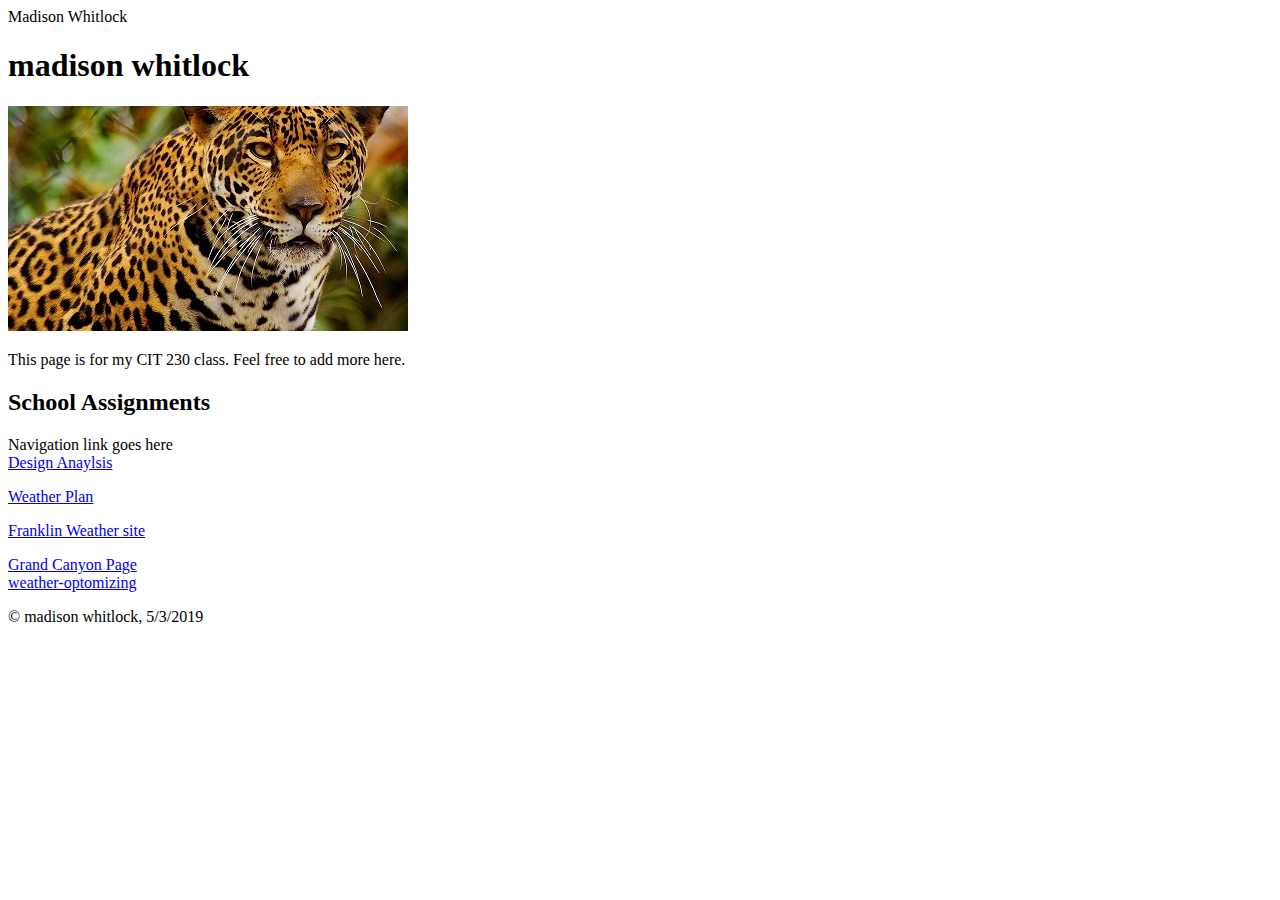
<file: index.html>
<!DOCTYPE html>
<html lang="en">
 <head>
  <meta charset="utf-8">
  <title>Home |hopwhitlock64.github.io </title>
  <meta name="viewport" content="width=device-width">
  <meta name="author" content="madison whitlock">
  <meta name="description" content="main home page">
 </head>
 <body>
  <header>Madison Whitlock</header>
  
  <main>
   <h1>madison whitlock</h1>
   <img src="cheetah1.jpg" alt="cat">
   <p>This page is for my CIT 230 class. Feel free to add more here.</p>
   <h2>School Assignments</h2>
   <nav>Navigation link goes here</nav>
   <a href="https://goldenbrook.github.io/design/design-analysis2.html">Design Anaylsis</a>
   <p><a href="weatherplan.html"> Weather Plan</a></p>
   <p><a href="weather/franklin-idaho.html"> Franklin Weather site</a></p>
   <a href="responsive_media/responsive_media/index.html">Grand Canyon Page</a><br>
   <a href="weather-optomizing.html">weather-optomizing</a>
  </main>
  <footer>
   <p>&copy; madison whitlock, 5/3/2019</p>
  </footer>
 </body>
</html>
</file>
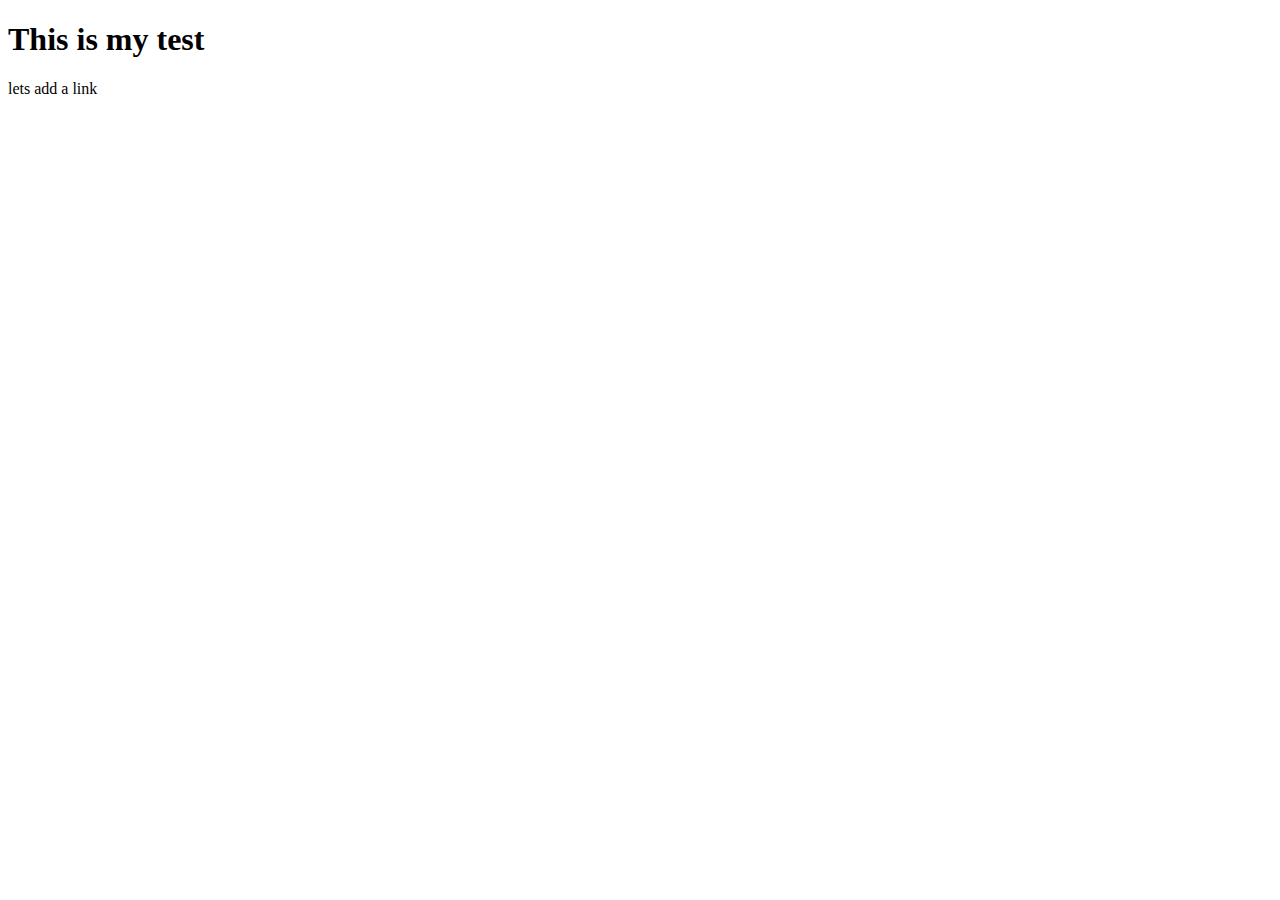
<file: 230test.html>
<!DOCTYPE html>
<html lang="en">
<head>
    <meta charset="UTF-8">
    <meta name="viewport" content="width=device-width, initial-scale=1.0">
    <meta http-equiv="X-UA-Compatible" content="ie=edge">
    <title>Document</title>
</head>
<body>
 <h1> This is my test </h1>
 
 <p> lets add a link</p>

</body>
</html>
</file>
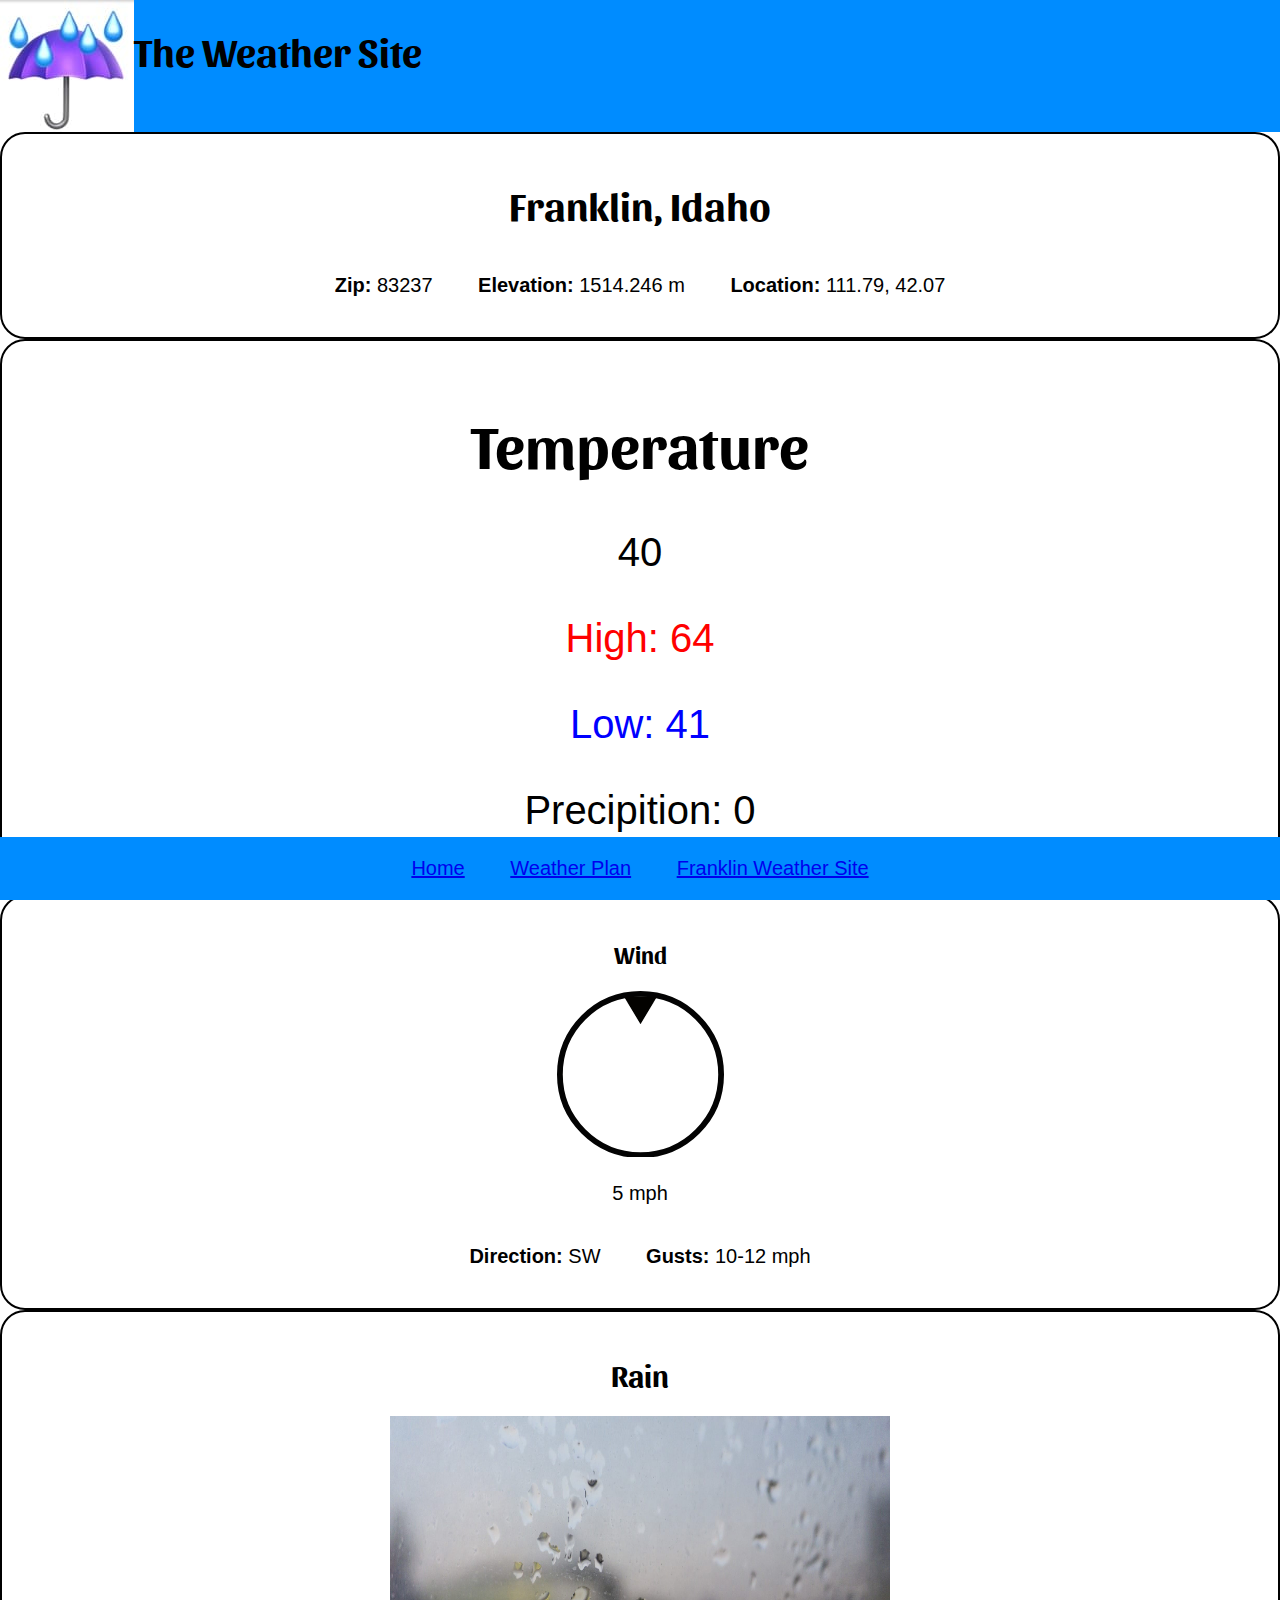
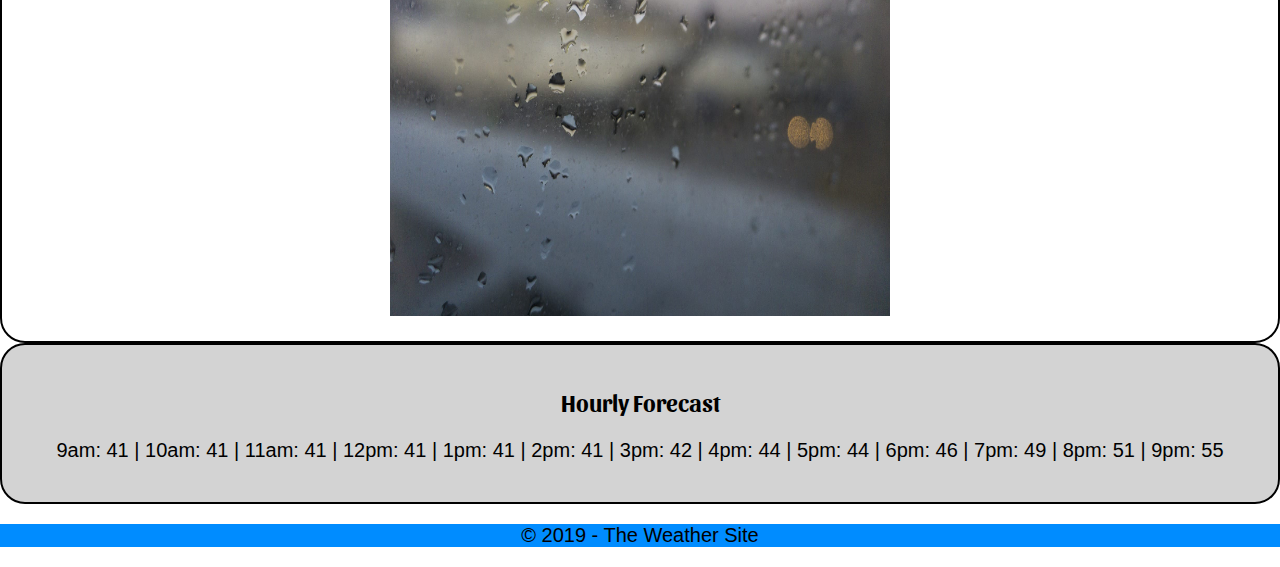
<file: franklin-idaho.html>
<!doctype html>
<html lang="en-us">

<head>
    <meta charset="utf-8">
    <title class="title">Franklin, ID | Weather Site</title>
    <meta name="description" content="franklin idaho weather.">
    <meta name="viewport" content="width=device-width">
  
    <link rel="stylesheet" type="text/css" href="CSS/screen.css" media="screen">

</head>

<body>
    <header class="header"> <img src="weather-site-images/logo.jpg" alt="weather site logo" >
        <h1>The Weather Site</h1> 
    </header>
    <main>
        <section class="border" id="info">
            <h1>Franklin, Idaho</h1>
            <ul>

                <li><strong>Zip:</strong> 83237</li>
                <li><strong>Elevation:</strong> 1514.246 m</li>
                <li><strong>Location:</strong> 111.79, 42.07</li>
            </ul>
        </section>
        <section class="border" id="temperature">
            <h2>Temperature</h2>
            <p>40</p>
            <p style="color:red;">High: 64 </P>
            <p style="color:blue;">Low: 41</p>
            <p>Precipition: 0</p>
        </section>
        <section class="border" id="wind">
            <h3>Wind</h3>
            <img src="weather-site-images/wind-pointer.png" alt="wind-pointer">
            <p> 5 mph</p>
            <ul>
                <li><strong>Direction:</strong> SW</li>
                <li><strong>Gusts:</strong> 10-12 mph</li>
            </ul>
        </section>
        <section class="border" id="weather-type">
            <h2>Rain</h2>
            <img src="weather-site-images/rain.jpg" alt="rain" width="500" height="500">
        </section>
            <section class="border" id="hourly">
                <h3>Hourly Forecast</h3>
                <p>9am: 41 | 10am: 41 | 11am: 41 | 12pm: 41 | 1pm: 41 | 2pm: 41 | 3pm: 42 | 4pm: 44 | 5pm: 44 | 6pm: 46
                    | 7pm: 49 | 8pm: 51 | 9pm: 55</p>
            </section>
            
    </main>
    <footer>
        <p>&copy; 2019 - The Weather Site</p>
    </footer>
    <nav>
        <ul id = "style">
            <li><a href="index.html"> Home </a></li>
            <li><a href="weatherplan.html"> Weather Plan</a></li>
            <li><a href="franklin-idaho.html"> Franklin Weather Site</a></li>

        </ul>
    </nav>
   
</body>

</html>
</file>
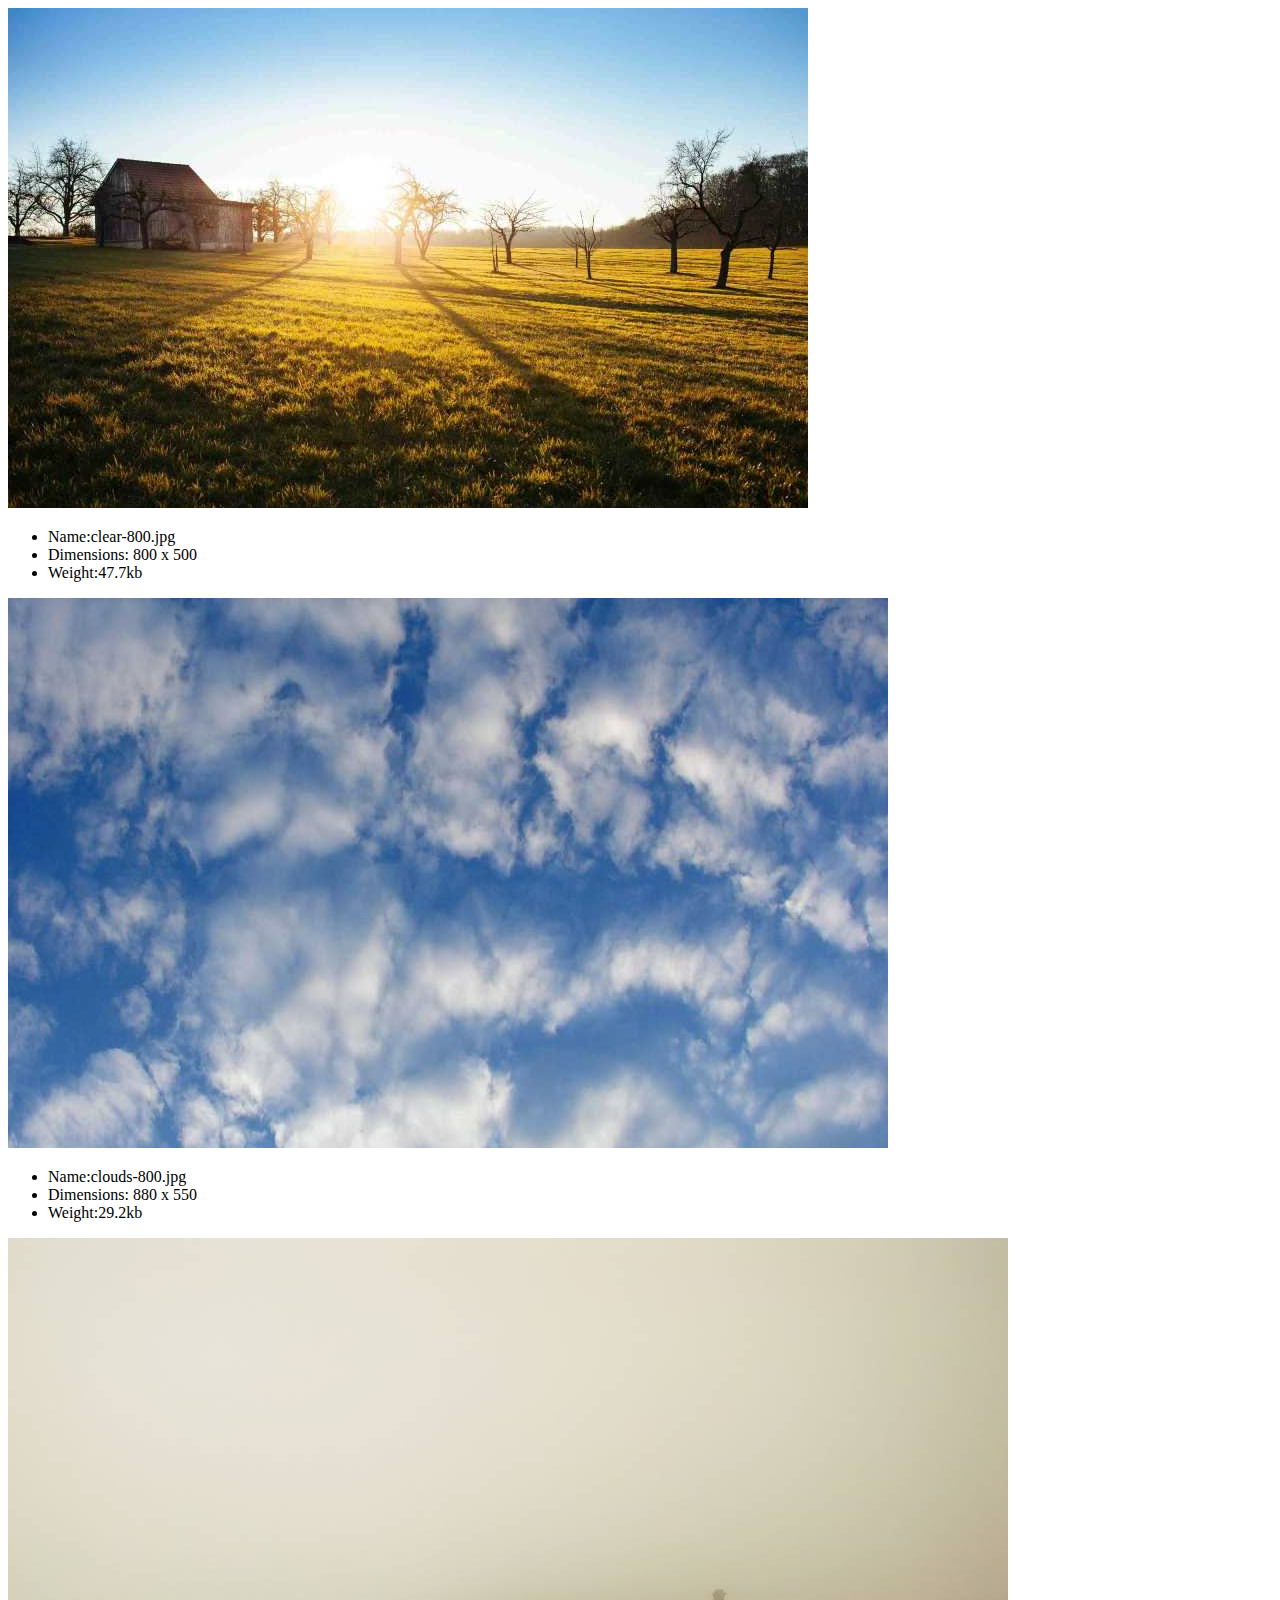
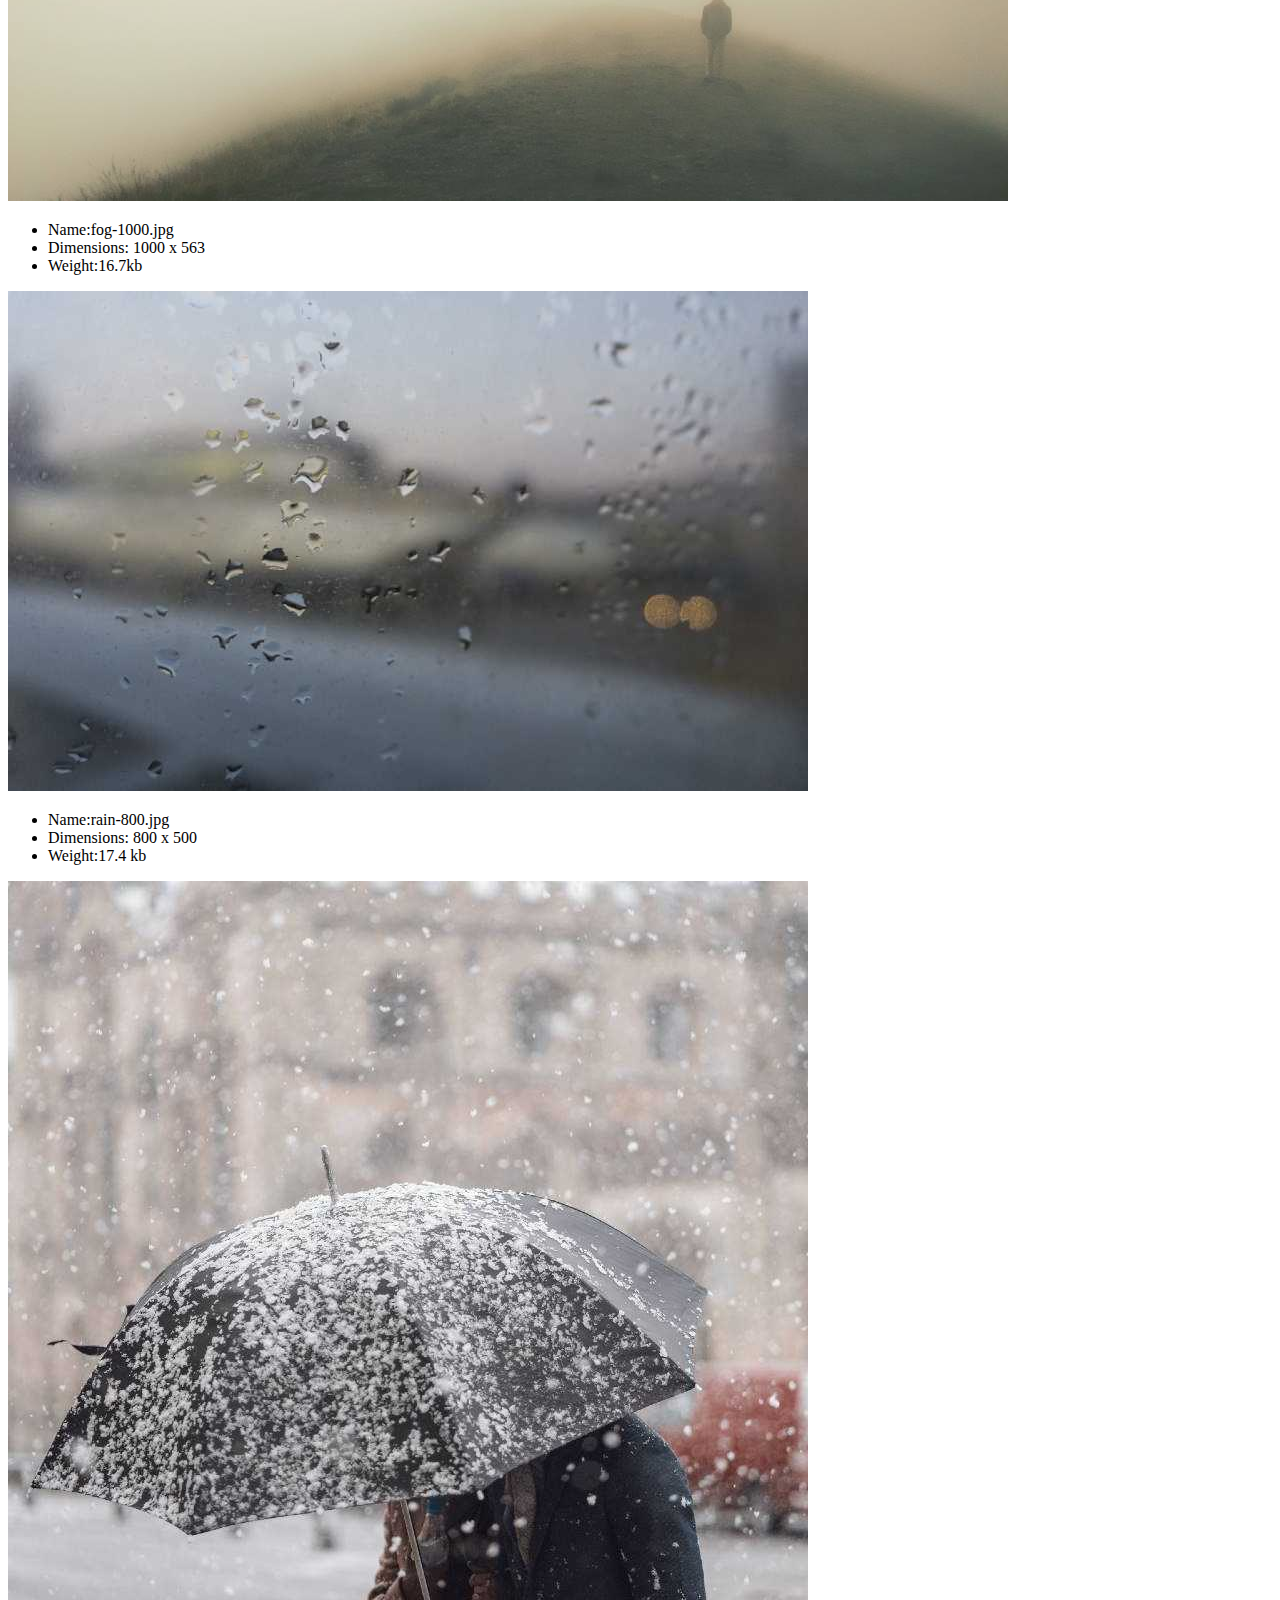
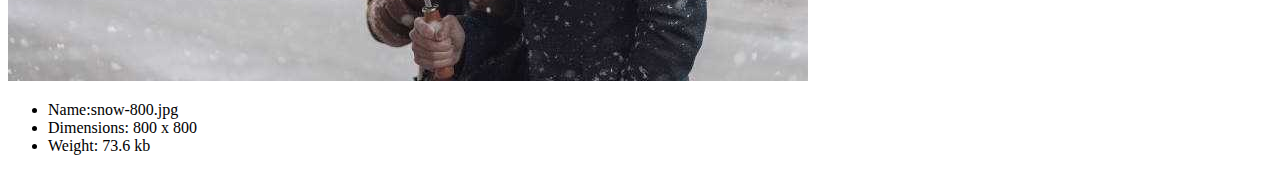
<file: weather-optomizing.html>
<!DOCTYPE html>
<html lang="en">
 <head>
  <meta charset="utf-8">
  <title>Home |hopwhitlock64.github.io </title>
  <meta name="viewport" content="width=device-width">
  <meta name="author" content="madison whitlock">
  <meta name="description" content="main home page">
  <link rel="stylesheet" type="text/css" href="../css/weather-optomizing.css" media="screen">
 </head>
 <body>
        <main>
				<picture>
                    <source media ="(min-width: 600px)" srcset="images/clear-800.jpg" >
                    <img src = "images/clear-200.jpg" alt="clear">
                    </picture>

                    <section class="big">
                        <ul>
                        <li>Name:clear-800.jpg</li>
                        <li>Dimensions: 800 x 500</li>
                        <li>Weight:47.7kb</li>
                    </ul>
                </section>
                    <section class="small">
                    <ul>
                        <li>Name:clear-200.jpg</li>
                        <li>Dimensions: 320 x 200</li>
                        <li>Weight:12.3kb</li>
                    </ul>
                </section>

            
				<picture>
					<source media = "(min-width: 600px)" srcset="images/clouds-800.jpg">
                        <img src = "images/clouds-200.jpg" alt="clouds">
                </picture>
                
                <section class="big">
                    <ul>
                    <li>Name:clouds-800.jpg</li>
                    <li>Dimensions: 880 x 550</li>
                    <li>Weight:29.2kb</li>
                </ul>
            </section>
                <section class="small">
                <ul>
                    <li>Name:clouds-200.jpg</li>
                    <li>Dimensions: 200 x 200</li>
                    <li>Weight:6.31kb</li>
                </ul>
            </section>
                   
         
				<picture>
					<source media ="(min-width: 600px)" srcset="images/fog-1000.jpg">
					<img src= "images/fog-200.jpg" alt="fog">
				</picture>
                <section class="big">
                    <ul>
                    <li>Name:fog-1000.jpg</li>
                    <li>Dimensions: 1000 x 563 </li>
                    <li>Weight:16.7kb</li>
                </ul>
            </section>
                <section class="small">
                <ul>
                    <li>Name:fog-200.jpg</li>
                    <li>Dimensions: 356 x 200</li>
                    <li>Weight:2.98kb</li>
                </ul>
            </section>
                   
				<picture>
					<source media ="(min-width: 600px)" srcset="images/rain-800.jpg" >
					<img src= "images/rain-200.jpg " alt="rain">
				</picture>
                <section class="big">
                    <ul>
                    <li>Name:rain-800.jpg</li>
                    <li>Dimensions: 800 x 500</li>
                    <li>Weight:17.4 kb</li>
                </ul>
            </section>
                <section class="small">
                <ul>
                    <li>Name:rain-200.jpg</li>
                    <li>Dimensions: 300 x 200</li>
                    <li>Weight:4.79kb</li>
                </ul>
            </section>

				<picture>
					<source media ="(min-width: 600px)" srcset="images/snow-800.jpg">
					<img src = "images/snow-200.jpg " alt="snow">
                </picture>
                
                <section class="big">
                    <ul>
                    <li>Name:snow-800.jpg</li>
                    <li>Dimensions: 800 x 800</li>
                    <li>Weight: 73.6 kb</li>
                </ul>
            </section>
                <section class="small">
                <ul>
                    <li>Name:snow-200.jpg</li>
                    <li>Dimensions: 133 x 200 </li>
                    <li>Weight:5.15 kb</li>
                </ul>
            </section>

        </main>
            </body>
            </html>
</file>
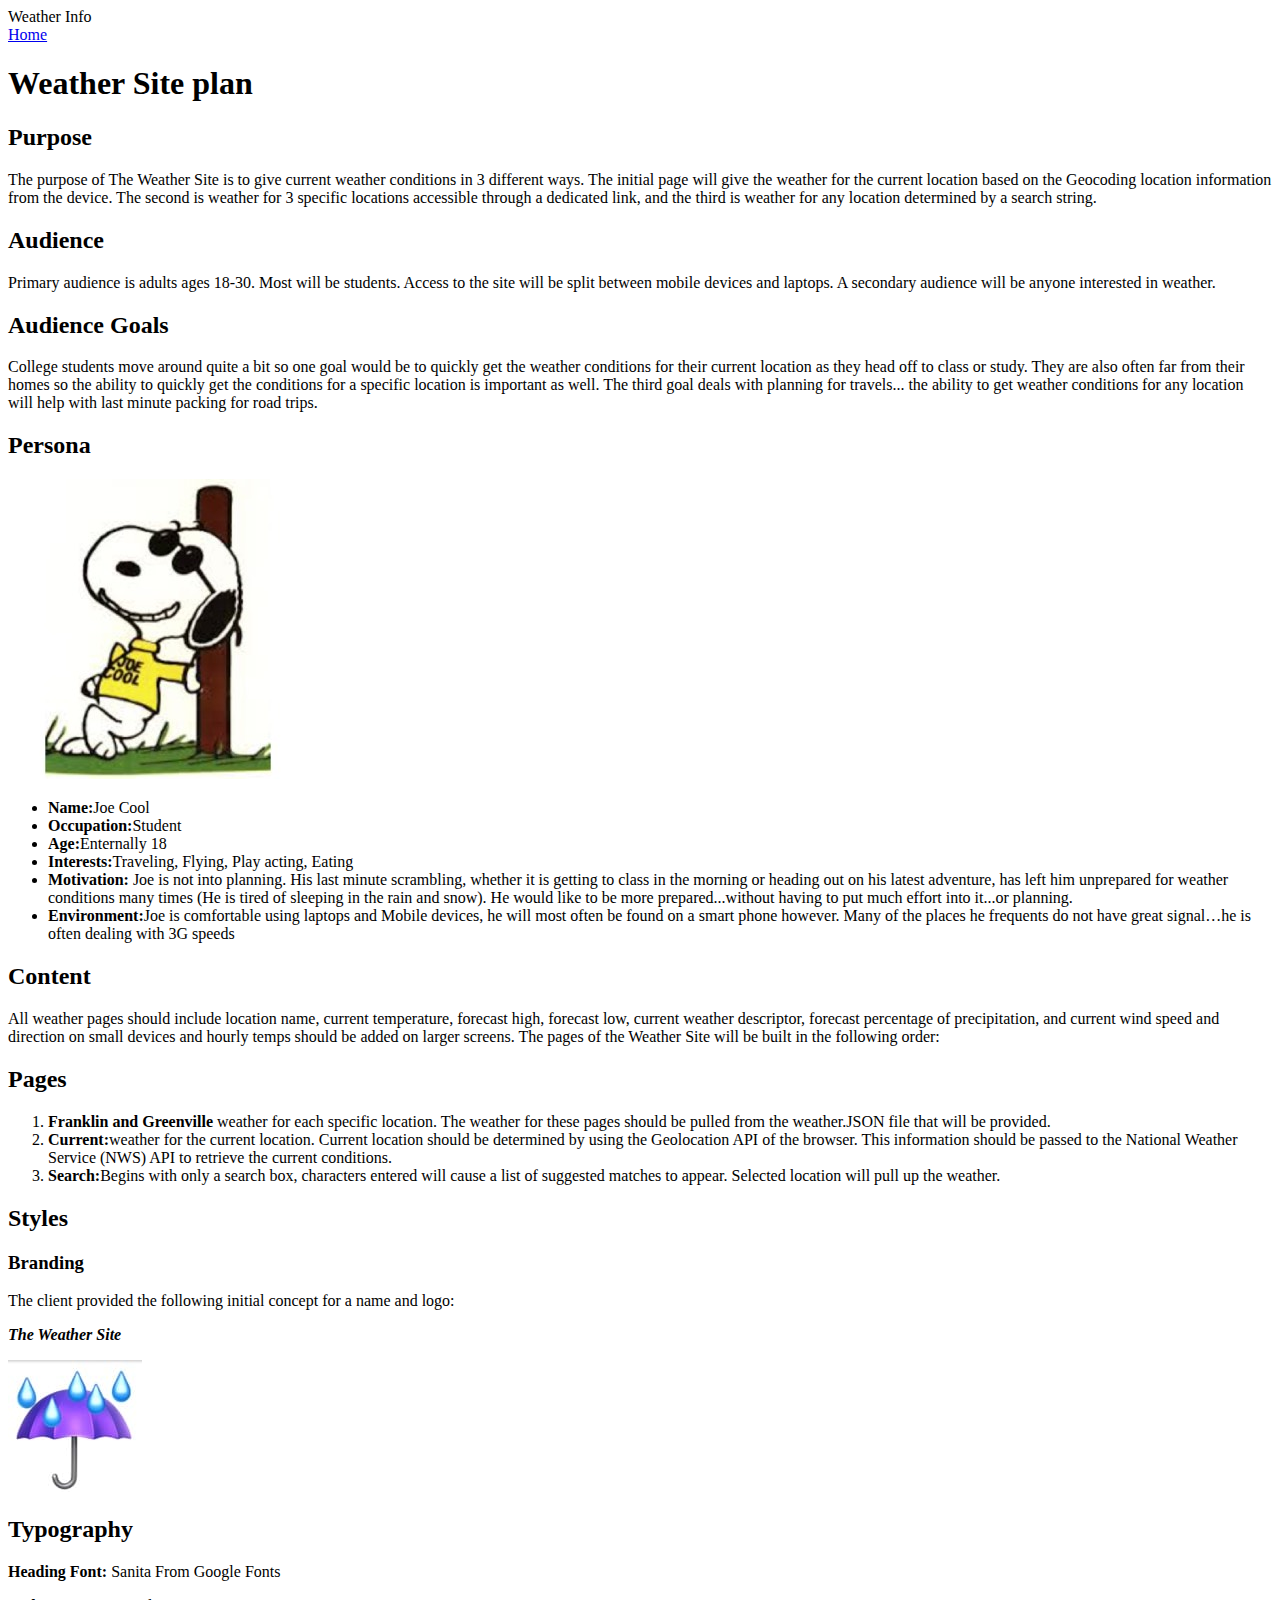
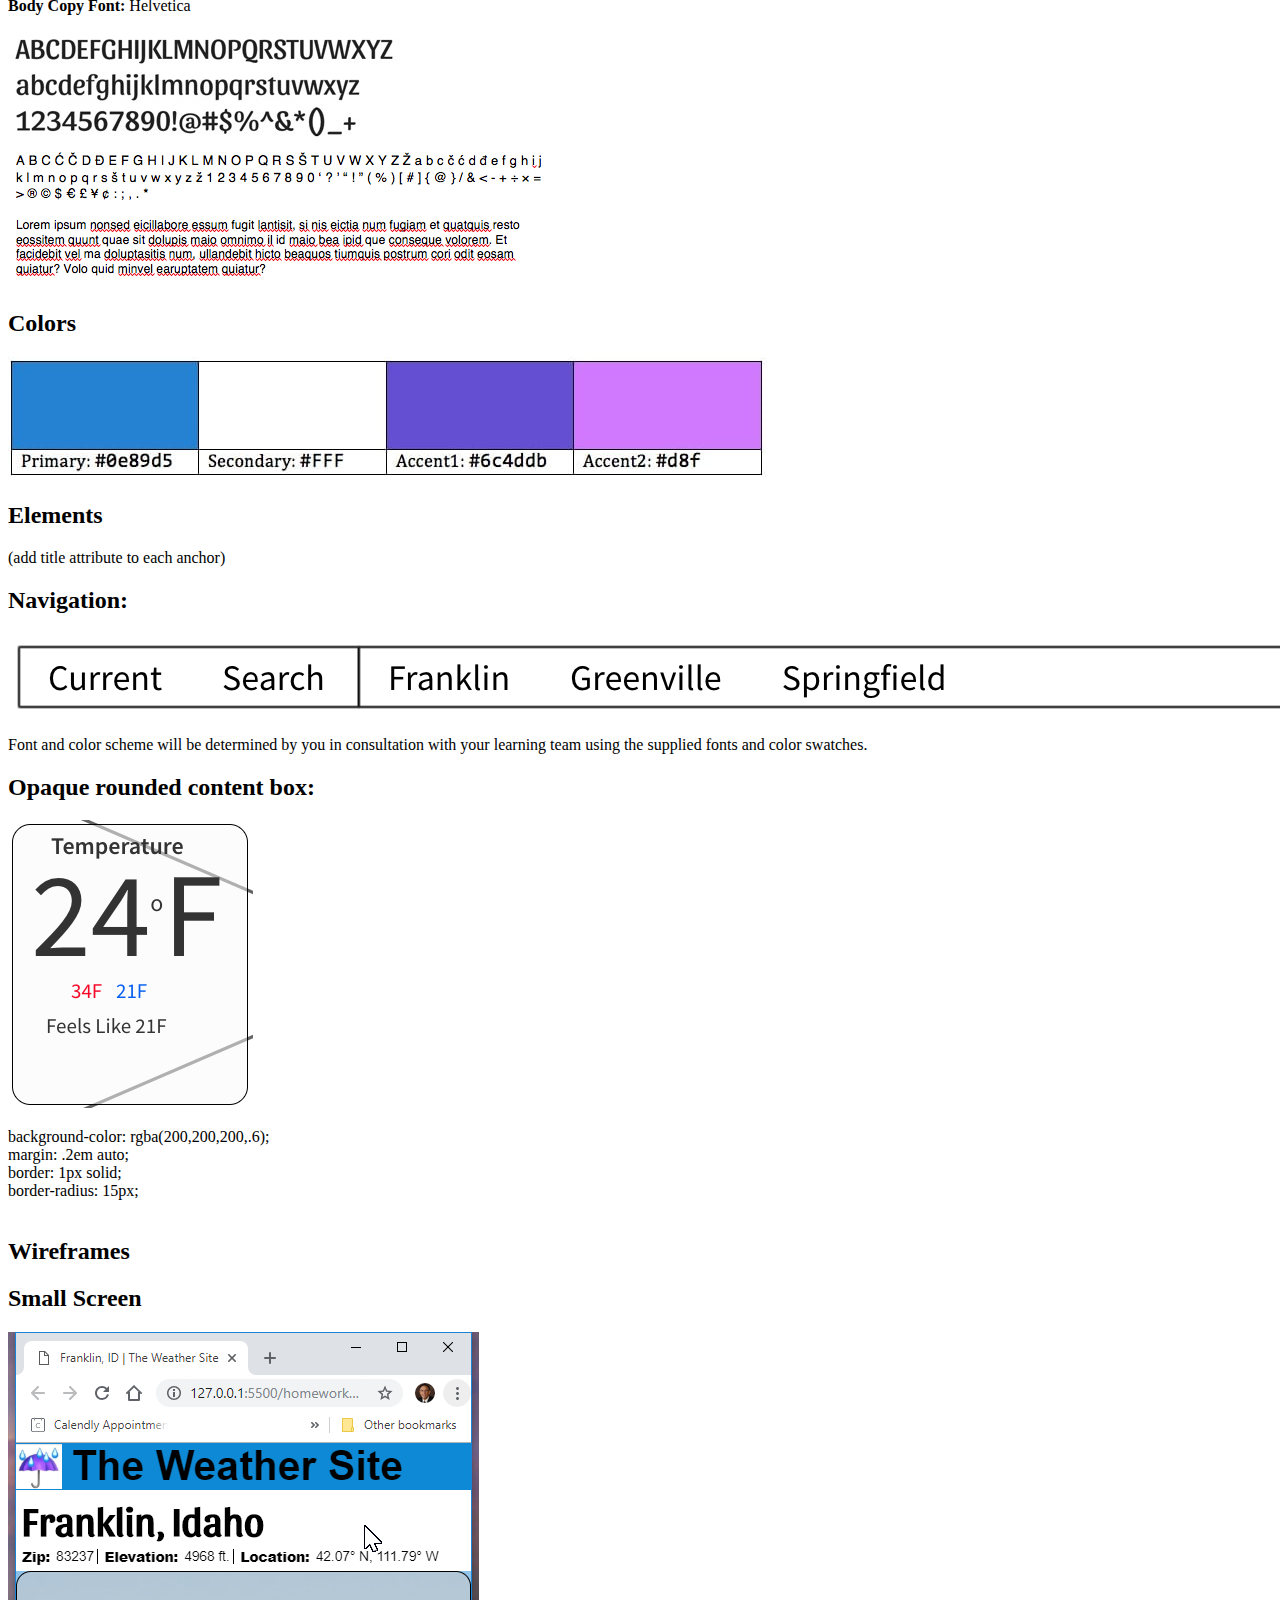
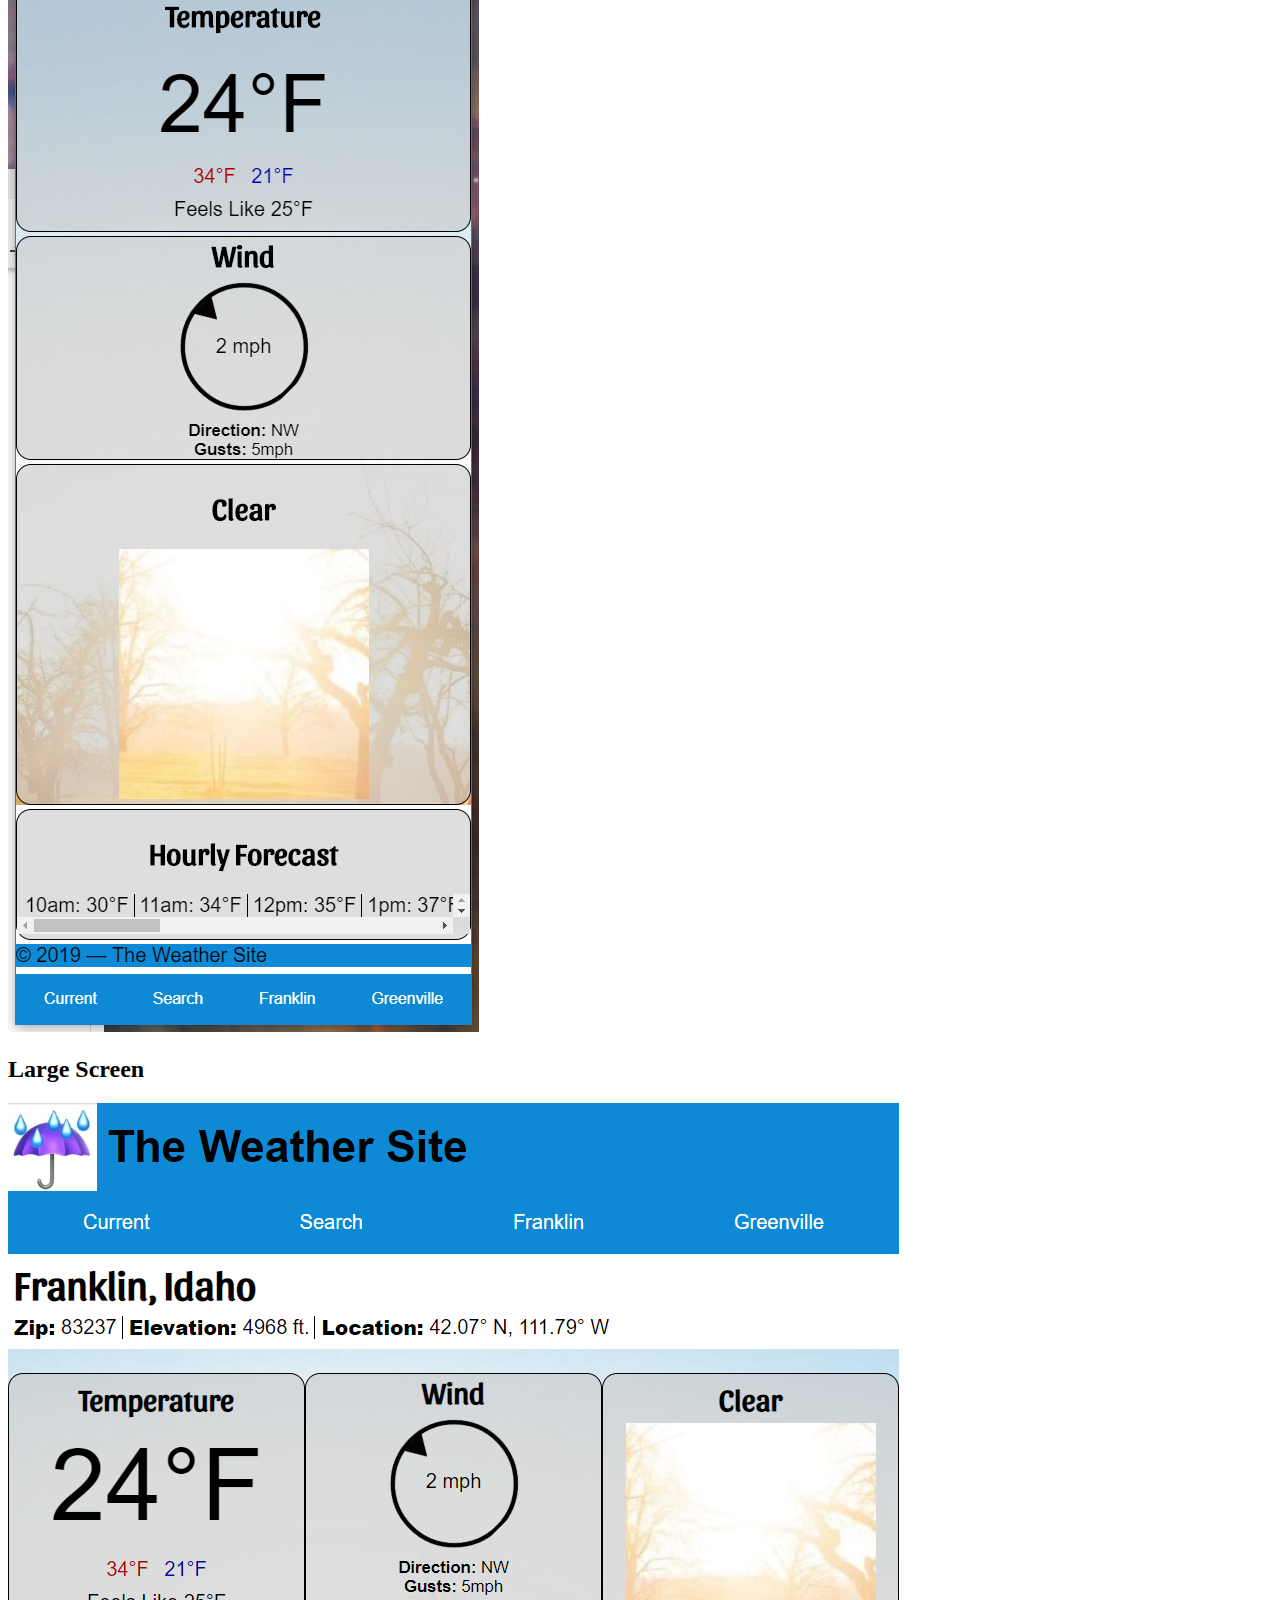
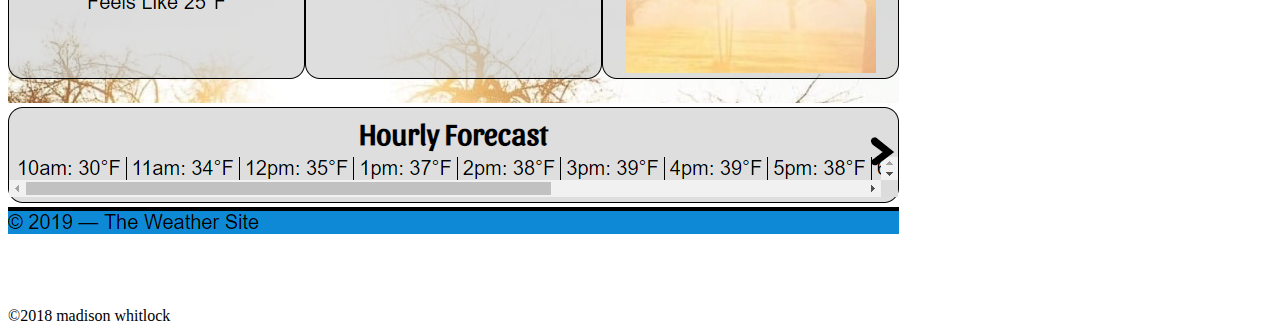
<file: weatherplan.html>
<!DOCTYPE html>
<html lang = eng>
<head>
    <meta charset="utf-8">
    <title> Weather Info</title>
    <meta name="description" content="Short Description of the page.">
    <meta name="viewport" content="width=device-width">
  
</head>
<body>
  <main>

     <header>Weather Info </header> 
     <nav><a href="index.html"> Home </a> </nav>
    
    <h1>Weather Site plan</h1>
 <h2>Purpose</h2> 
 <p>The purpose of The Weather Site is to give current weather conditions in 3 different ways. 
    The initial page will give the weather for the current location based on the Geocoding location information from the device. 
    The second is weather for 3 specific locations accessible through a dedicated link,
     and the third is weather for any location determined by a search string.</p>
<h2>Audience</h2>
<p>Primary audience is adults ages 18-30.  Most will be students.  
   Access to the site will be split between mobile devices and laptops. 
   A secondary audience will be anyone interested in weather.</p>
   <h2>Audience Goals</h2>
   <p>College students move around quite a bit so one goal would be to quickly get the weather conditions for their current location as they head off to class or study. They are also often far from their homes so the ability to quickly get the conditions for a specific location is important as well.  The third goal deals with planning for travels...
the ability to get weather conditions for any location will help with last minute packing for road trips.</p>
<h2>Persona</h2>
<img src="images/cool-joe.jpg"alt="snoopy">
<ul>
   <li><strong>Name:</strong>Joe Cool</li>
   <li><strong>Occupation:</strong>Student</li>
   <li><strong>Age:</strong>Enternally 18</li>
   <li><strong>Interests:</strong>Traveling, Flying, Play acting, Eating</li>
<li><strong>Motivation:</strong> Joe is not into planning. 
His last minute scrambling, whether it is getting to class in the morning or heading out on his latest adventure, has left him unprepared for weather conditions many times (He is tired of sleeping in the rain and snow).
 He would like to be more prepared...without having to put much effort into it...or planning.</li>
 <li><strong>Environment:</strong>Joe is comfortable using laptops and Mobile devices, he will most often be found on a smart phone however.  Many of the places he frequents do not have great signal…he is often dealing with 3G speeds</li> 
</ul>
 <h2>Content</h2>
<p>All weather pages should include location name, current temperature, forecast high, forecast low, current weather descriptor, forecast percentage of precipitation, and current wind speed and direction on small devices and hourly temps should be added on larger screens. The pages of the Weather Site will be built in the following order:</p>
<h2>Pages</h2>
<ol>
   <li><strong>Franklin and Greenville</strong> weather for each specific location. 
      The weather for these pages should be pulled from the weather.JSON file that will be provided.</li>
   <li><strong>Current:</strong>weather for the current location. Current location should be determined by using the Geolocation API of the browser.  
      This information should be passed to the National Weather Service (NWS) API to retrieve the current conditions.</li>   
   <li><strong>Search:</strong>Begins with only a search box, characters entered will cause a list of suggested matches to appear. 
       Selected location will pull up the weather. </li>
   </ol>
   <h2>Styles</h2>
   <h3>Branding</h3>
   <p>The client provided the following initial concept for a name and logo:</p>
        <p><em><strong>The Weather Site</strong></em></p> 
        <img src="images/logo.jpeg" alt="umbrella">   
        <h2>Typography</h2>
        <p><strong>Heading Font:</strong> Sanita From Google Fonts</p>
        <p><strong>Body Copy Font:</strong> Helvetica</p>
        <img src= "images/sanita-alphabet.jpg" alt= "sanita"><br>
        <img src = "images/helvetica-alphabet.png" alt = "helvetica">
         <h2>Colors</h2>
         <img src= "images/color-swatches.jpeg" alt = "color">
         <h2> Elements</h2>
         <p>(add title attribute to each anchor)</p>
         <h2>Navigation:</h2>
         <img src = "images/weather-nav-bar.png" alt = "weather-navbar">
<p>Font and color scheme will be determined by you in consultation with 
   your learning team using the supplied fonts and color swatches.</p>
   <h2>Opaque rounded content box:</h2>
   <img src = "images/weather-tile.png" alt = "weathertitle">
   
   <p>background-color: rgba(200,200,200,.6);<br>
         margin: .2em auto;<br>
         border: 1px solid;<br>
         border-radius: 15px;<br>
      </p>
     <h2>Wireframes</h2>
     <h2>Small Screen</h2>
     <img src = "images/wireframe-small.png" alt = "wireframe">
     <h2>Large Screen</h2>
     <img src = "images/wireframe-large.png" alt = "wireframe-large">

      </main>
<footer>
        &copy;2018 madison whitlock
       </footer>
    </body>

</html>
</file>
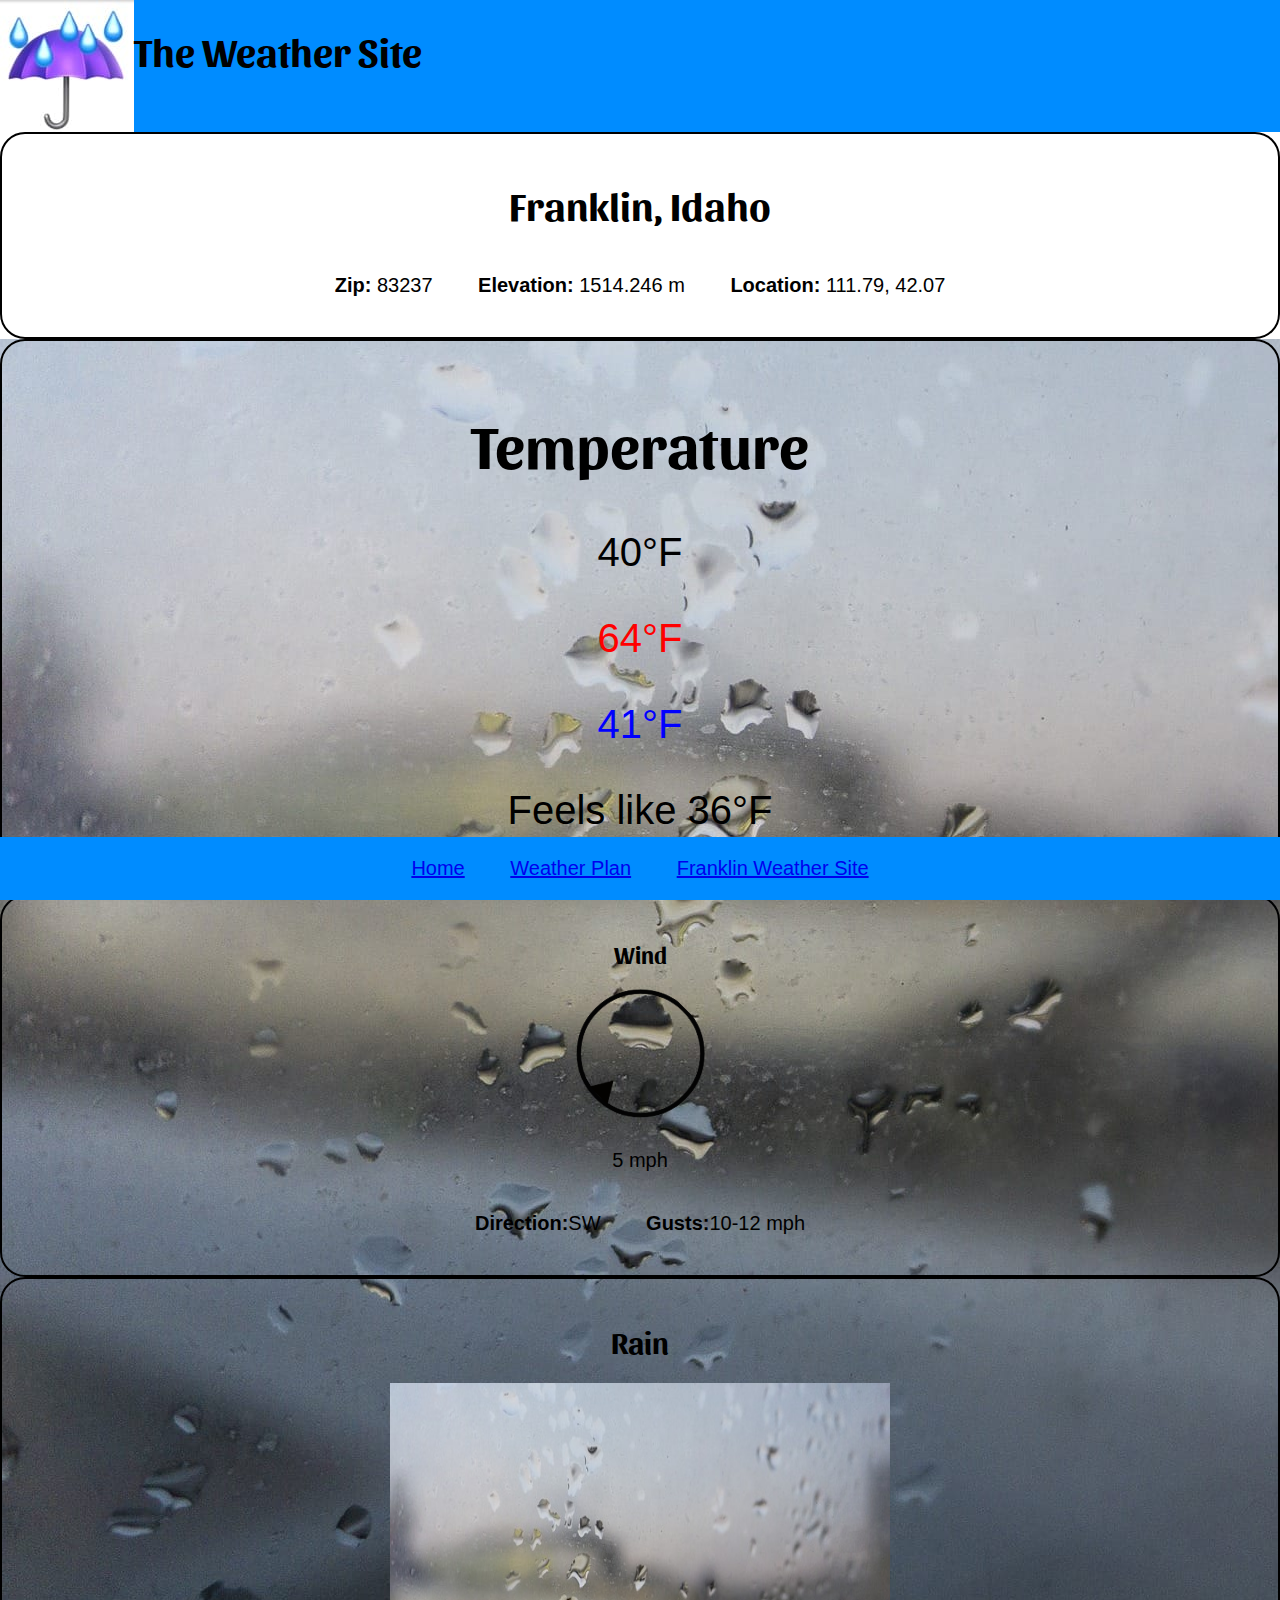
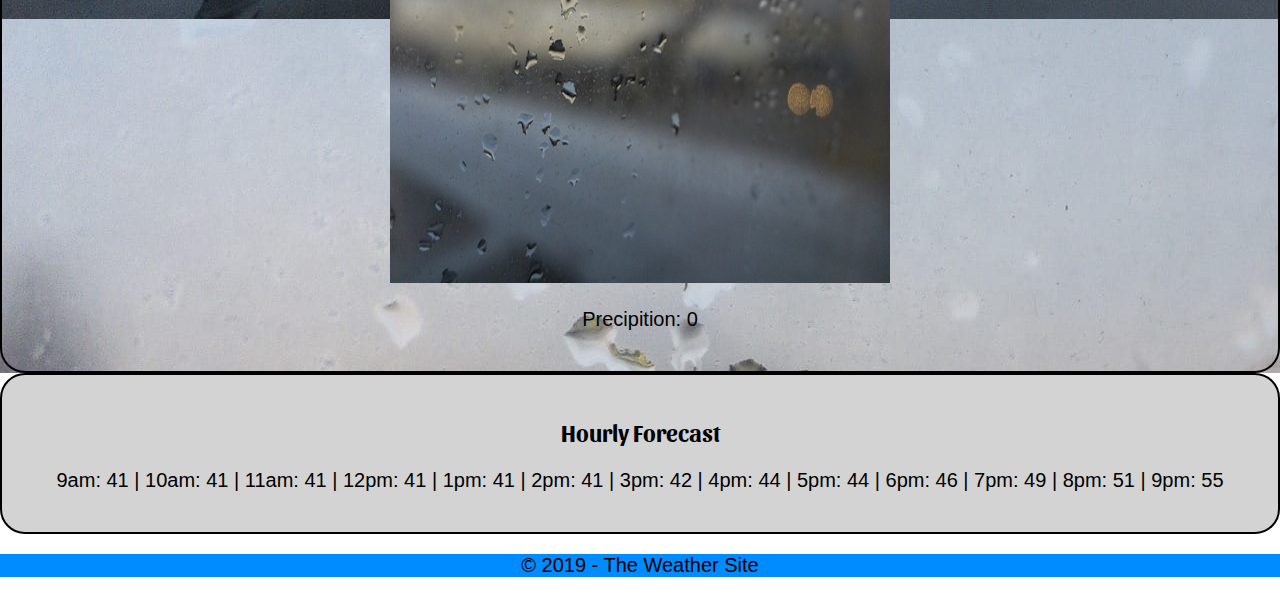
<file: weather/franklin-idaho.html>
<!doctype html>
<html lang="en-us">

<head>
    <meta charset="utf-8">
    <title class="title">Franklin, ID | Weather Site</title>
    <meta name="description" content="franklin idaho weather.">
    <meta name="viewport" content="width=device-width">
    
    <link rel="stylesheet" type="text/css" href="../css/screen.css" media="screen">

</head>

<body>
    <header class="header"> <img src="weather-site-images/logo.jpg" alt="weather site logo" >
        <h1>The Weather Site</h1> 
    </header>
    <main>
        <section class="border" id="info">
            <h1>Franklin, Idaho</h1>
            <ul>

                <li><strong>Zip:</strong> 83237</li>
                <li><strong>Elevation:</strong> 1514.246 m</li>
                <li><strong>Location:</strong> 111.79, 42.07</li>
            </ul>
        </section>
        <section class="background">

        
        <section class="border" id="temperature">
            <h2>Temperature</h2>
            <p id="temp">40&deg;F</p>
           <p id="high">64&deg;F</p>
            <p id="low">41&deg;F</p>
            <p id="feel"><span id = 'feelTemp'>??</span></p>
          
        </section>
        <section class="border" id="wind">
            <h3>Wind</h3>
            <div id="dial" class="sw"></div>
            <!-- <img src="weather-site-images/wind-pointer.png" alt="wind-pointer"> -->
            <p> 5 mph</p>
            <ul>
                <li><strong>Direction:</strong>SW</li>
                <li><strong>Gusts:</strong>10-12 mph</li>
            </ul>
        </section>
        <section class="border" id="weather-type">
            <h2>Rain</h2>
            <img src="weather-site-images/raindrops.jpg" alt="rain" width="500" height="500">
            <p>Precipition: 0</p>
        </section>
    </section>
            <section class="border" id="hourly">
                <h3>Hourly Forecast</h3>
                <p>9am: 41 | 10am: 41 | 11am: 41 | 12pm: 41 | 1pm: 41 | 2pm: 41 | 3pm: 42 | 4pm: 44 | 5pm: 44 | 6pm: 46
                    | 7pm: 49 | 8pm: 51 | 9pm: 55</p>
            </section>
            
    </main>
    <footer>
        <p>&copy; 2019 - The Weather Site</p>
    </footer>
    <nav>
        <ul id = "style">
            <li><a href="index.html"> Home </a></li>
            <li><a href="weatherplan.html"> Weather Plan</a></li>
            <li><a href="franklin-idaho.html"> Franklin Weather Site</a></li>

        </ul>
    </nav>
    <script src="../js/functions.js"></script>
</body>

</html>
</file>
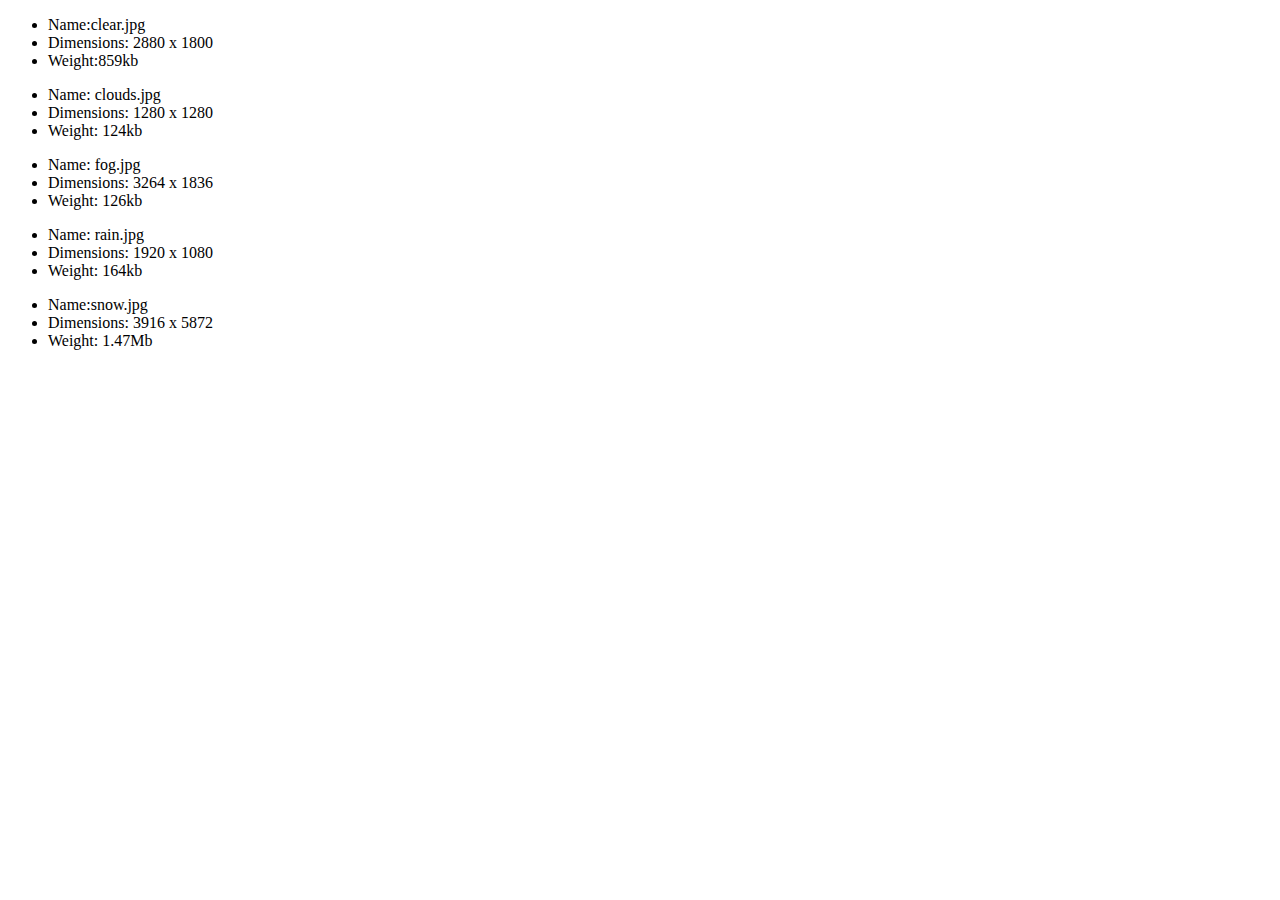
<file: weather/weather optomizing.html>
<!DOCTYPE html>
<html lang="en">
 <head>
  <meta charset="utf-8">
  <title>Home |hopwhitlock64.github.io </title>
  <meta name="viewport" content="width=device-width">
  <meta name="author" content="madison whitlock">
  <meta name="description" content="main home page">
  <link rel="stylesheet" type="text/css" href="../css/weather-optomizing.css" media="screen">
 </head>
 <body>
        <main>
 <section class="clear">
				<picture>
                    <source media ="(min-width: 600px)" srcset="images/clear.jpg>
                    <img src = "/images/clear-200.jpg" alt="clear">
                    </picture>
                <ul>
                    <li>Name:clear.jpg</li>
                    <li>Dimensions: 2880 x 1800</li>
                    <li>Weight:859kb</li>
                </ul>
             

			</section>

            <section class="cloud">
				<picture>
					<source media = "(min-width: 600px)" srcset="images/clouds.jpg>
                        <img src = "/images/clouds-200.jpg" alt="clouds">
				</picture>
                <ul>
                        <li>Name: clouds.jpg</li>
                        <li>Dimensions: 1280 x 1280</li>
                        <li>Weight: 124kb</li>
                    </ul>
                   
				
			</section>

            <section class="fog">
				<picture>
					<source media ="(min-width: 600px)" srcset="images/fog.jpg>
					<img src= "/images/fog-200.jpg" alt="fog">
				</picture>
                <ul>
                        <li>Name: fog.jpg</li>
                        <li>Dimensions: 3264 x 1836</li>
                        <li>Weight: 126kb</li>
                    </ul>
                   
			</section>

            <section class="rain">
				<picture>
					<source media ="(min-width: 600px)" srcset="images/rain.jpg>
					<img src= " /images/rain-200.jpg " alt="rain">
				</picture>
                <ul>
                        <li>Name: rain.jpg</li>
                        <li>Dimensions: 1920 x 1080</li>
                        <li>Weight: 164kb</li>
                    </ul>
                  
			</section>

<section class="snow">
				<picture>
					<source media ="(min-width: 600px)" srcset="images/snow.jpg>
					<img src = "/images/snow-200.jpg " alt="snow"></img>
				</picture>
                <ul>
                        <li>Name:snow.jpg</li>
                        <li>Dimensions: 3916 x 5872</li>
                        <li>Weight: 1.47Mb</li>
                    </ul>
                  
            </section>
        </main>
            </body>
            </html>
</file>
<file: CSS/screen.css>
/* Imports
2. General
3. Mobile
4. Larger(er) screens */

/* Imports*/
/*sansita from google fonts */
@import url('https://fonts.googleapis.com/css?family=Sansita&display=swap');
@import url('normalize.css');


/* 2. General */
.title{
    text-align: center;
    color:black;
}
.header{
    background-color: rgb(0, 140, 255);
    color:black;
    display: flex;
    text-align: center;
   
}

#temperature{
font-size: 2em;
}
#temp{
    display: flex;
}
#high{
    color: red;
}
#low{
    color: blue;
}
.background{
    background-image: url(../weather/weather-site-images/rain.jpg);
}
#rain{
    position: center;
    width: 200px;
}
body{
    font-size:20px;
    font-family: helvetica, sans-serif;
    text-align: center;
    justify-content: center;
}
h1, h2, h3, h4, h5, h6{
font-family: Sansita, sans-serif;
}
p{
    text-align: center;
}
ul {
    list-style-type: none;
    margin: 0;
    padding: 0;
  }
  li{
      display: inline-block;
      margin:20px;
  }
  #hourly{
      background-color: lightgray;
      border-radius: 25px;
    border: 2px solid black;
    padding: 20px;
    text-align: center;   
  }
.border{
    border-radius: 25px;
    border: 2px solid black;
    padding: 20px;
    text-align: center;

}
.wind{
    border-radius: 25px;
    border: 2px solid black;
    padding: 20px;
    position: relative;
    text-align: center;
}
footer{
   background: rgb(0, 140, 255);
}
/* Mobile */
.wind{
    flex-flow: column;
}
.temp{
    flex-flow: column;
}
.nav{
    background: rgb(0, 140, 255);
    display: flex;
}
#style{
    position: fixed;
    color:white;
    bottom: 0;
    background:  rgb(0, 140, 255);
    width: 100%;
}
</file>
<file: css/weather-optomizing.css>
.big{
display: none;
}
@media screen and (min-width: 600px) {
	.small{
		display:none;
	}
	.big{
		display:block;
	}
}
</file>
<file: css/screen.css>
/* Imports
2. General
3. Mobile
4. Larger(er) screens */

/* Imports*/
/*sansita from google fonts */
@import url('https://fonts.googleapis.com/css?family=Sansita&display=swap');
@import url('normalize.css');


/* 2. General */
.title{
    text-align: center;
    color:black;
}
.header{
    background-color: rgb(0, 140, 255);
    color:black;
    display: flex;
    text-align: center;
   
}

#temperature{
font-size: 2em;
}
#temp{
    color:black;
    text-align:center;
}
#high{
    color: red;
}
#low{
    color: blue;
}
.background{
    background-image: url(../weather/weather-site-images/rain.jpg);
}
#rain{
    position: center;
    width: 200px;
}
body{
    font-size:20px;
    font-family: helvetica, sans-serif;
    text-align: center;
    justify-content: center;
}
h1, h2, h3, h4, h5, h6{
font-family: Sansita, sans-serif;
}
p{
    text-align: center;
}
ul {
    list-style-type: none;
    margin: 0;
    padding: 0;
  }
  li{
      display: inline-block;
      margin:20px;
  }
  #hourly{
      background-color: lightgray;
      border-radius: 25px;
    border: 2px solid black;
    padding: 20px;
    text-align: center;   
  }
.border{
    border-radius: 25px;
    border: 2px solid black;
    padding: 20px;
    text-align: center;

}
.wind{
    border-radius: 25px;
    border: 2px solid black;
    padding: 20px;
    position: relative;
    text-align: center;
}
#dial {
    height: 150px;
    width: 150px;
    background: no-repeat center/85% url('/weather/weather-site-images/wind-pointer.png');
    z-index: 100;
    margin: -.6em auto 0;
   }
    .n{
       transform: rotate(0deg);
   }
   .ne{
       transform: rotate(45deg);
   }
    .e{
       transform: rotate(90deg);
   }
   
   .se{
       transform: rotate(135deg);
   }
   .s{
    transform: rotate(180deg);
}
   .sw{
       transform: rotate(225deg);
   }
   .w{
    transform: rotate(270deg);
}
.nw{
    transform: rotate(315deg);
}
footer{
   background: rgb(0, 140, 255);
}
/* Mobile */
.wind{
    flex-flow: column;
}
.temp{
    flex-flow: column;
}
.nav{
    background: rgb(0, 140, 255);
    display: flex;
}
#style{
    position: fixed;
    color:white;
    bottom: 0;
    background:  rgb(0, 140, 255);
    width: 100%;
}
</file>
